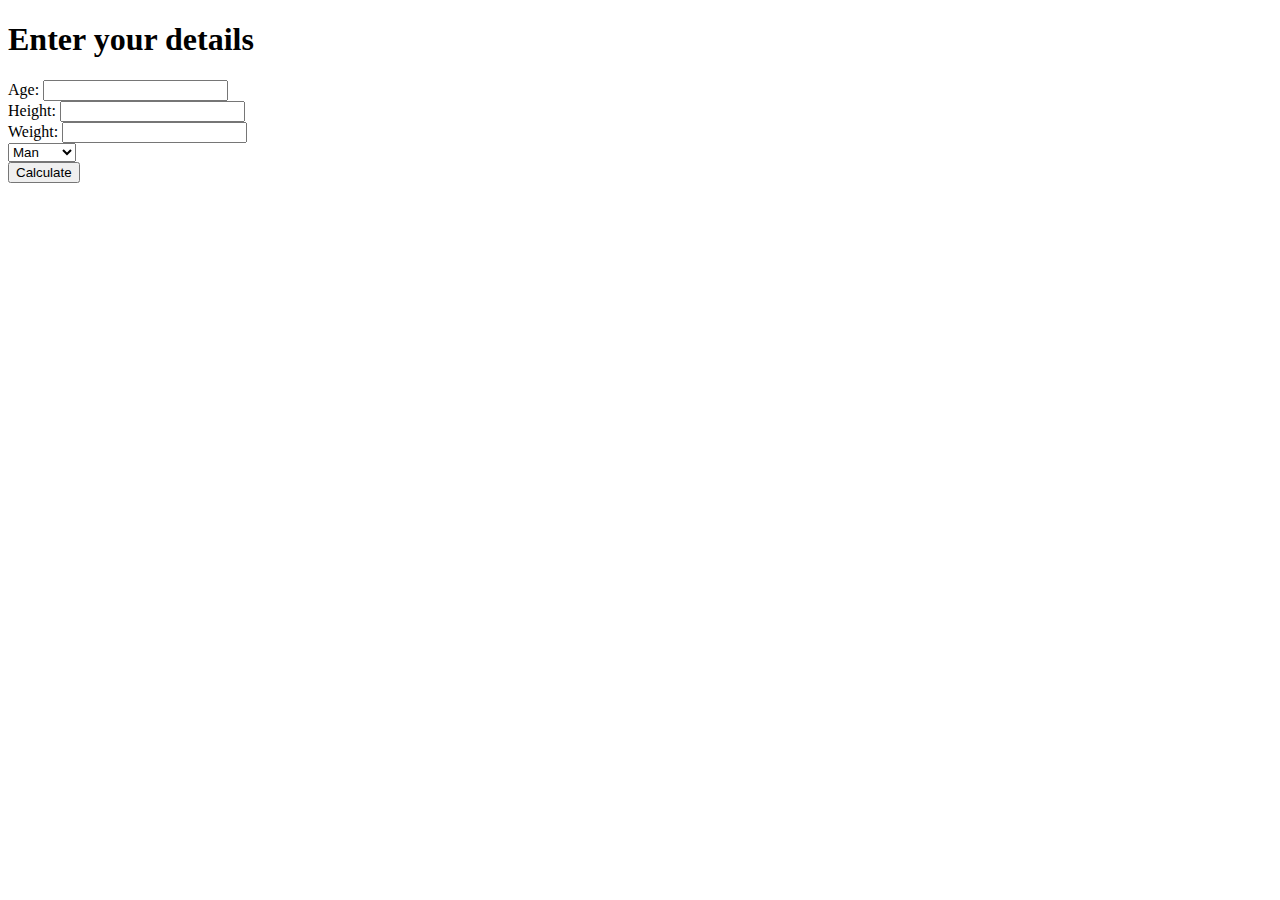
<file: index.html>
<!DOCTYPE html>
<html>
<head>
    <title>Input Form</title>
</head>
<body>
<!-- Form for user to input their data -->
    <h1>Enter your details</h1>
    <form action="/calculate" method="POST">
        <!-- Input field for age -->
        Age: <input type="number" name="age" step="any" required><br>
        <!-- Input field for height -->
        Height: <input type="number" name="height" step="any" required><br>
        <!-- Input field for weight -->
        Weight: <input type="number" name="weight" step="any" required><br>
        <!-- Input field for gender -->
        <select name="gender" required>
            <option value="man">Man</option>
            <option value="woman">Woman</option>
        </select><br>
        <!-- Submit button -->
        <input type="submit" value="Calculate">
    </form>
</body>
</html>
</file>
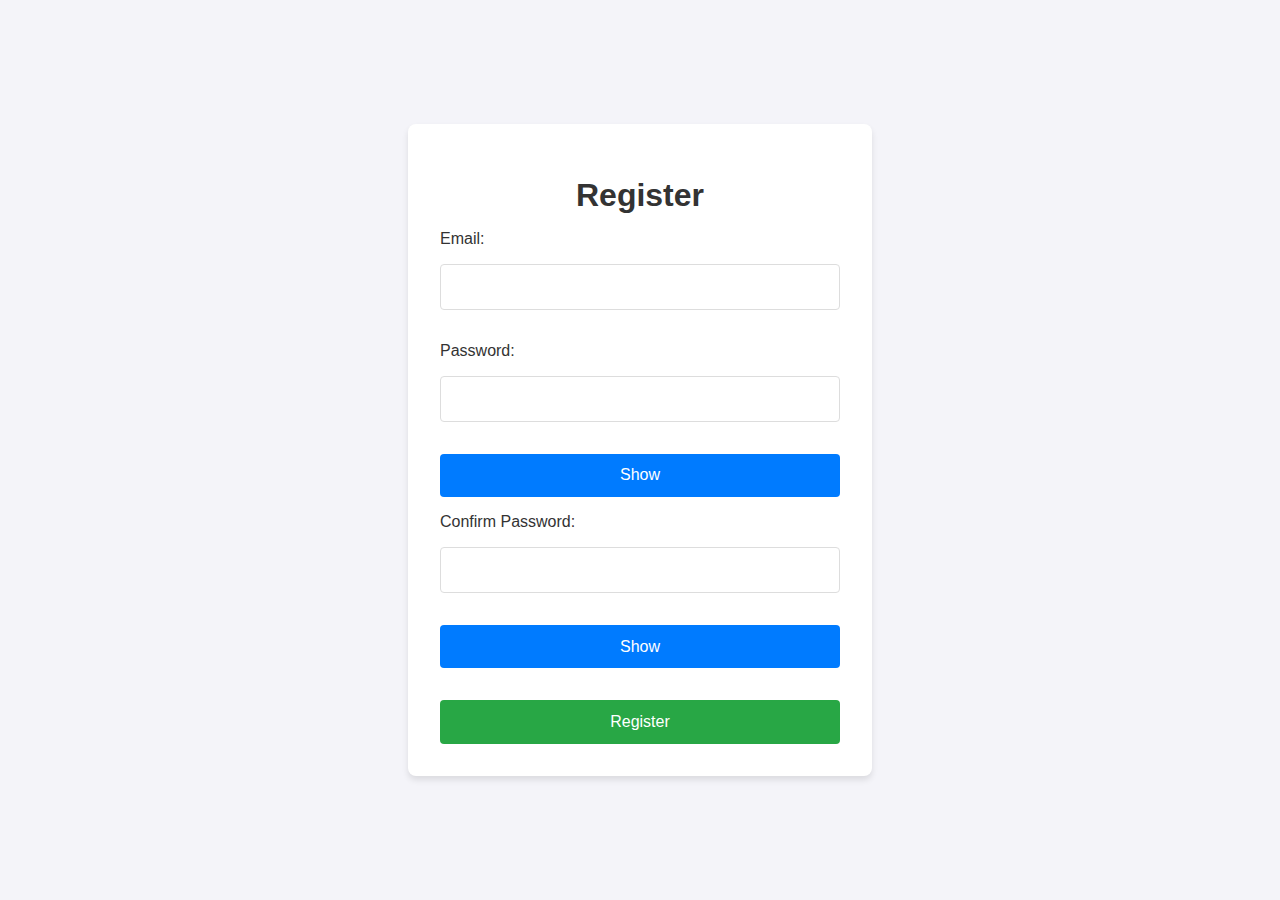
<file: templates/register.html>
<!DOCTYPE html>
<html>

<head>
    <title>Register</title>
    <link rel="stylesheet" type="text/css" href="/static/css/styles.css" />
    <link rel="icon" type="image/x-icon" href="/static/favicon.ico" />
</head>

<body>
    <div class="container">
        <h1>Register</h1>
        <form method="POST" onsubmit="validateForm(event)">
            Email: <input type="email" id="email" name="email" required>
            <span id="emailError"></span>

            Password:
            <input type="password" id="password" name="password" required>
            <button type="button" id="togglePassword"
                onclick="togglePasswordVisibility('password', 'togglePassword')">Show</button>

            Confirm Password:
            <input type="password" id="confirm_password" name="confirm_password" required>
            <button type="button" id="toggleConfirmPassword"
                onclick="togglePasswordVisibility('confirm_password', 'toggleConfirmPassword')">Show</button>

            <button class="register" type="submit">Register</button>
        </form>
    </div>
    <script src="/static/js/register.js"></script>
</body>

</html>
</file>
<file: static/css/styles.css>
body {
    font-family: Arial, sans-serif;
    margin: 0;
    padding: 0;
    background-color: #f4f4f9;
    color: #333;
    display: flex;
    justify-content: center;
    align-items: center;
    height: 100vh;
}

.container {
    background: #fff;
    padding: 2rem;
    border-radius: 8px;
    box-shadow: 0 4px 6px rgba(0, 0, 0, 0.1);
    max-width: 400px;
    width: 100%;
}

h1 {
    color: #333;
    text-align: center;
    margin-bottom: 1rem;
}

h2 {
    display: flex;
    justify-content: center;
    font-size: 1.5rem;
    color: #555;
    margin-bottom: 1rem;
}

.error-message {
    color: #d9534f;
    font-size: 0.9rem;
    margin-bottom: 1rem;
    text-align: center;
}

form {
    display: flex;
    flex-direction: column;
    gap: 1rem;
}

input[type="email"],
input[type="password"] {
    padding: 0.8rem;
    font-size: 1rem;
    border: 1px solid #ddd;
    border-radius: 4px;
}

button {
    background-color: #007bff;
    color: #fff;
    border: none;
    padding: 0.8rem;
    font-size: 1rem;
    border-radius: 4px;
    cursor: pointer;
    transition: background-color 0.3s;
    margin-top: 1rem;

    &:hover {
        background-color: #0056b3;
    }
}

.register-link {
    text-align: center;
    margin-top: 1rem;
    font-size: 0.9rem;
}

.register-link a {
    color: #007bff;
    text-decoration: none;
    transition: color 0.3s;
}

.register-link a:hover {
    color: #0056b3;
}

.register {
    background-color: #28a745;

    &:hover {
        background-color: #218838;
    }
}

#emailError {
    color: red;
}
</file>
